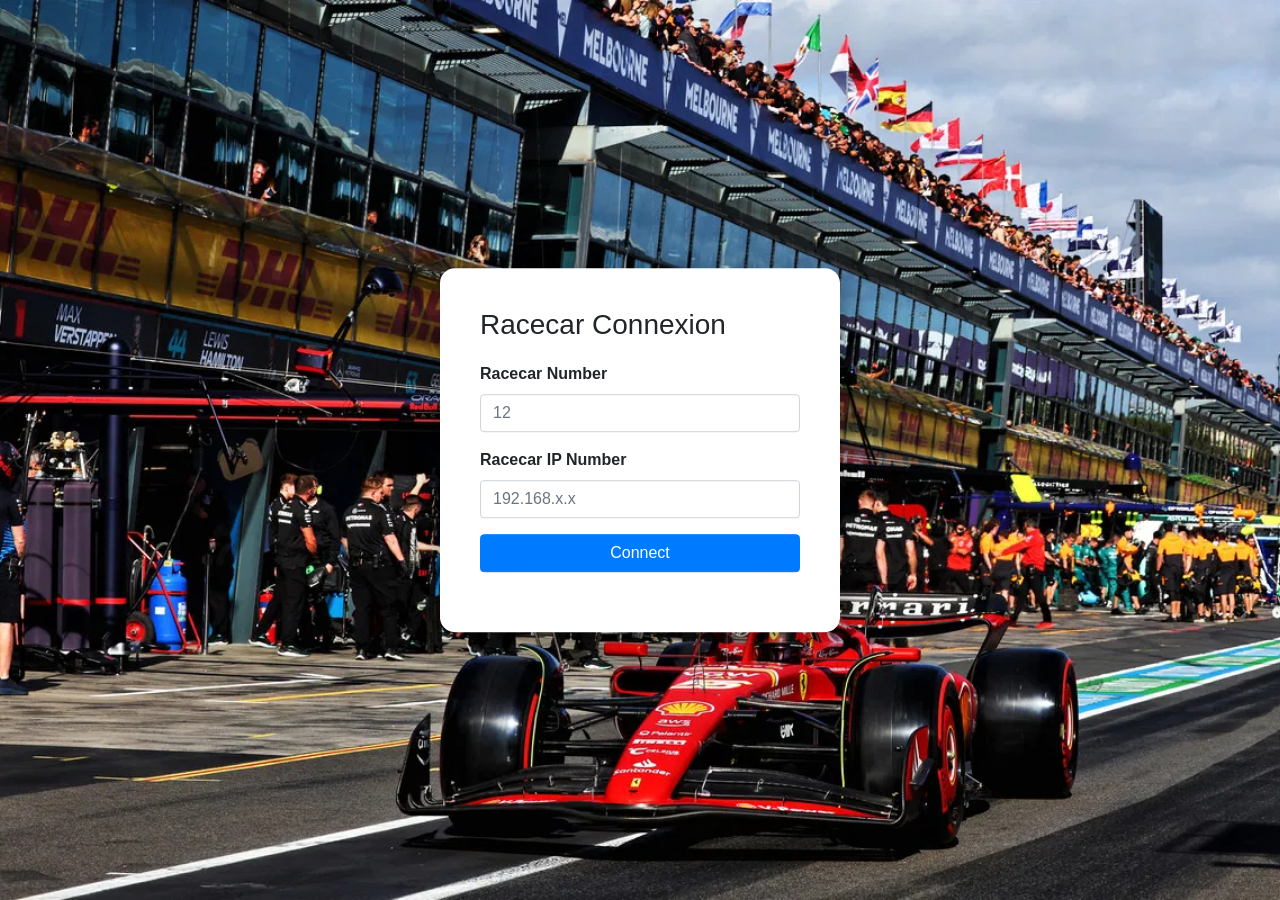
<file: racecar_web_interface/config.html>
<!DOCTYPE html>
<html lang="fr-CA">

<head>
    <!-- Required meta tags -->
    <meta charset="UTF-8">
    <meta name="viewport" content="width=device-width, initial-scale=1.0, shrink-to-fit=no">

    <!-- CSS -->
    <link rel="stylesheet" href="css/bootstrap.min.css">
    <link rel="stylesheet" href="css/dashboard.css">
    <link rel="stylesheet" href="css/config.css">

    <!-- JavaScript - Import Dependencies -->
    <!-- jQuery first, then Popper.js, then Bootstrap JS -->
    <script src="js/jquery-3.3.1.slim.min.js"></script>
    <script src="js/popper.min.js"></script>
    <script src="js/bootstrap.min.js"></script>
    <script src="js/virtualjoystick.js"></script>
    <script src="js/roslib.min.js"></script> <!-- rosbridge -->
    <script src="js/config.js"></script>

    <title>Racecar Configuration</title>
</head>

<body>
    <div class="login-container">
        <h2>Racecar Connexion</h2>

        <div class="form-group">
            <label>Racecar Number</label>
            <input type="text" id="usernameInput" class="form-control" placeholder="12">
        </div>

        <div class="form-group">
            <label>Racecar IP Number</label>
            <input type="text" id="ipAddressInput" class="form-control" placeholder="192.168.x.x">
        </div>

        <button id="connectButton" class="btn btn-primary btn-block">Connect</button>

        <!-- Zone d'état de connexion -->
        <div id="statusMessage" class="status"></div>
    </div>

    

    <!-- Script de connexion -->
    <script src="js/login.js"></script>
</body>
</html>
</file>
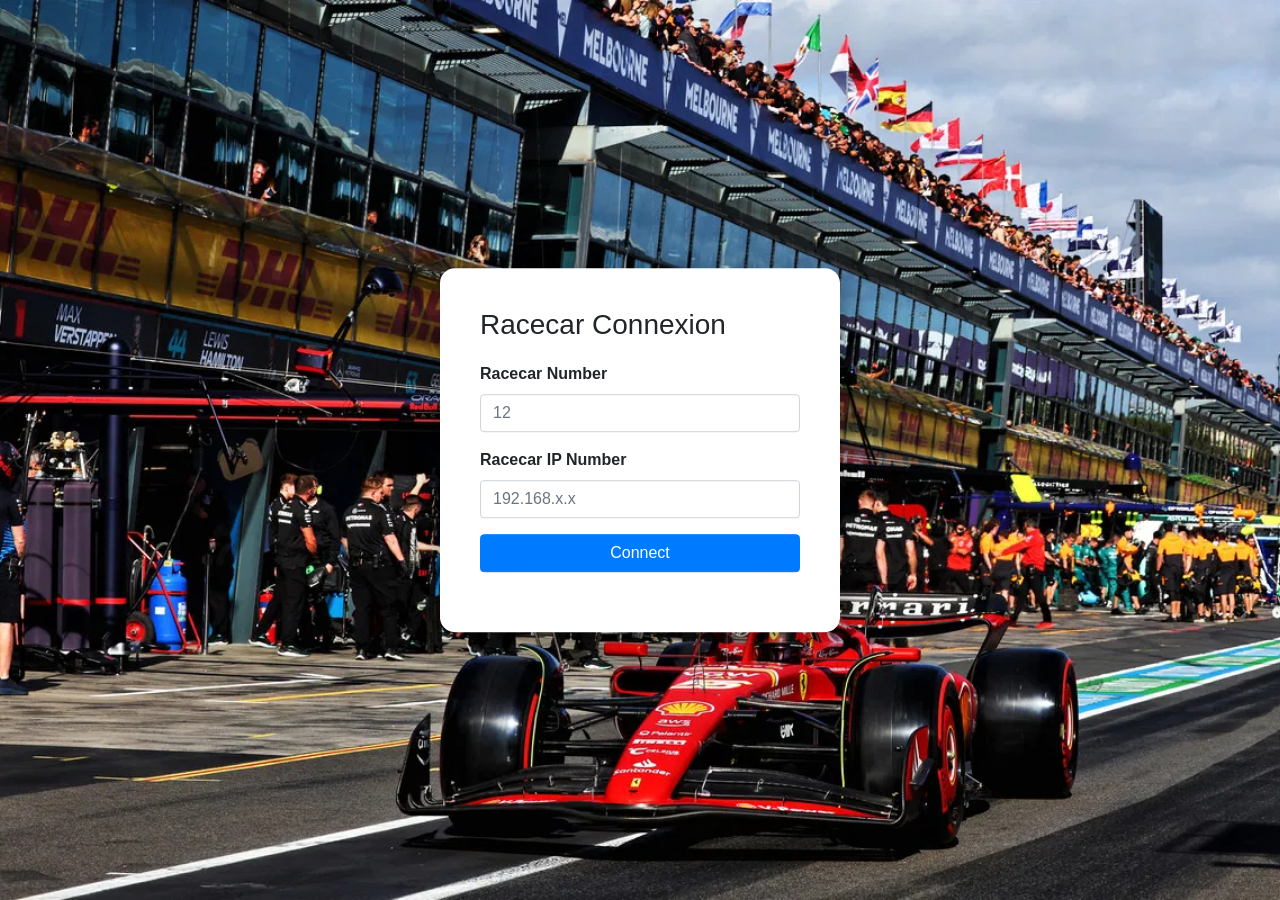
<file: racecar_web_interface/dashboard.html>
<!DOCTYPE html>
<html lang="fr-CA">

<head>
    <!-- Required meta tags -->
    <meta charset="UTF-8">
    <meta name="viewport" content="width=device-width, initial-scale=1.0, shrink-to-fit=no">

    <!-- CSS -->
    <link rel="stylesheet" href="css/bootstrap.min.css">
    <link rel="stylesheet" href="css/dashboard.css">

    <!-- JavaScript - Import Dependencies -->
    <!-- jQuery first, then Popper.js, then Bootstrap JS -->
    <script src="js/jquery-3.3.1.slim.min.js"></script>
    <script src="js/popper.min.js"></script>
    <script src="js/bootstrap.min.js"></script>
    <script src="js/virtualjoystick.js"></script>
    <script src="js/roslib.min.js"></script> <!-- rosbridge -->

    <title>Racecar Dashboard</title>
</head>

<body>

    <!-- Header -->
    <nav class="navbar navbar-dark bg-dark">
        <div class="container-fluid">
            <a href="#" id="navbar__logo">
      <img src="images/ferrari_logo.png" alt="Racecar Logo">
    </a>
            <span class="text-light" id="userInfo"></span>
            <span class="badge bg-secondary ms-3" id="connectionStatus">Déconnecté</span>
        </div>
    </nav>

    <!-- Main layout BEGIN-->
    <div class="container-fluid">
        <div class="row">
            <!-- Colonne de gauche : Status et Contrôle -->
            <div class="col-md-6 order-2 order-md-1">
                <h1 class="text-center section-title">Racecar Control</h1>

                <div class="control-container" style="width: 100%;">
                    <!-- Speed range slider -->
                    <input type="range" id="speed_range" name="volume" min="0" max="100"
                        style="width: 100%; margin-top: 5px;">

                    <!-- Arrow button grid -->
                    <div class="arrow-grid"
                        style="display: grid; grid-template-columns: repeat(3, 1fr); gap: 10px; margin-top: 15px;">
                        <button class="arrow-btn" id="arrow-up-left">↖</button>
                        <button class="arrow-btn" id="arrow-up">↑</button>
                        <button class="arrow-btn" id="arrow-up-right">↗</button>
                        <button class="arrow-btn" id="arrow-down-left">↙</button>
                        <button class="arrow-btn" id="arrow-down">↓</button>
                        <button class="arrow-btn" id="arrow-down-right">↘</button>
                    </div>

                    <button id="stop-button" style="width: 100%; margin-top: 20px; padding: 15px 0; font-size: 20px;
                       font-weight: bold; color: white; background-color: #d9534f;
                       border: none; border-radius: 8px; cursor: pointer;
                       transition: background-color 0.2s;">
                        STOP
                    </button>
                </div>
            </div>

            <!-- Colonne de droite : Flux vidéo -->
            <div class="col-md-6 order-1 order-md-2">
                <h1 class="text-center section-title">Camera Feed</h1>
                <div class="video-container">

                    <img id="videoStream" class="w-100" src="http://10.42.0.1:8080/stream?topic=/racecar/camera"
                        alt="Flux vidéo ROS">
                </div>
            </div>
        </div>
    </div>
    <!-- Main layout END-->

    <!-- Scripts -->
    <script type="text/javascript" src="js/dashboard.js"></script>
</body>

</html>
</file>
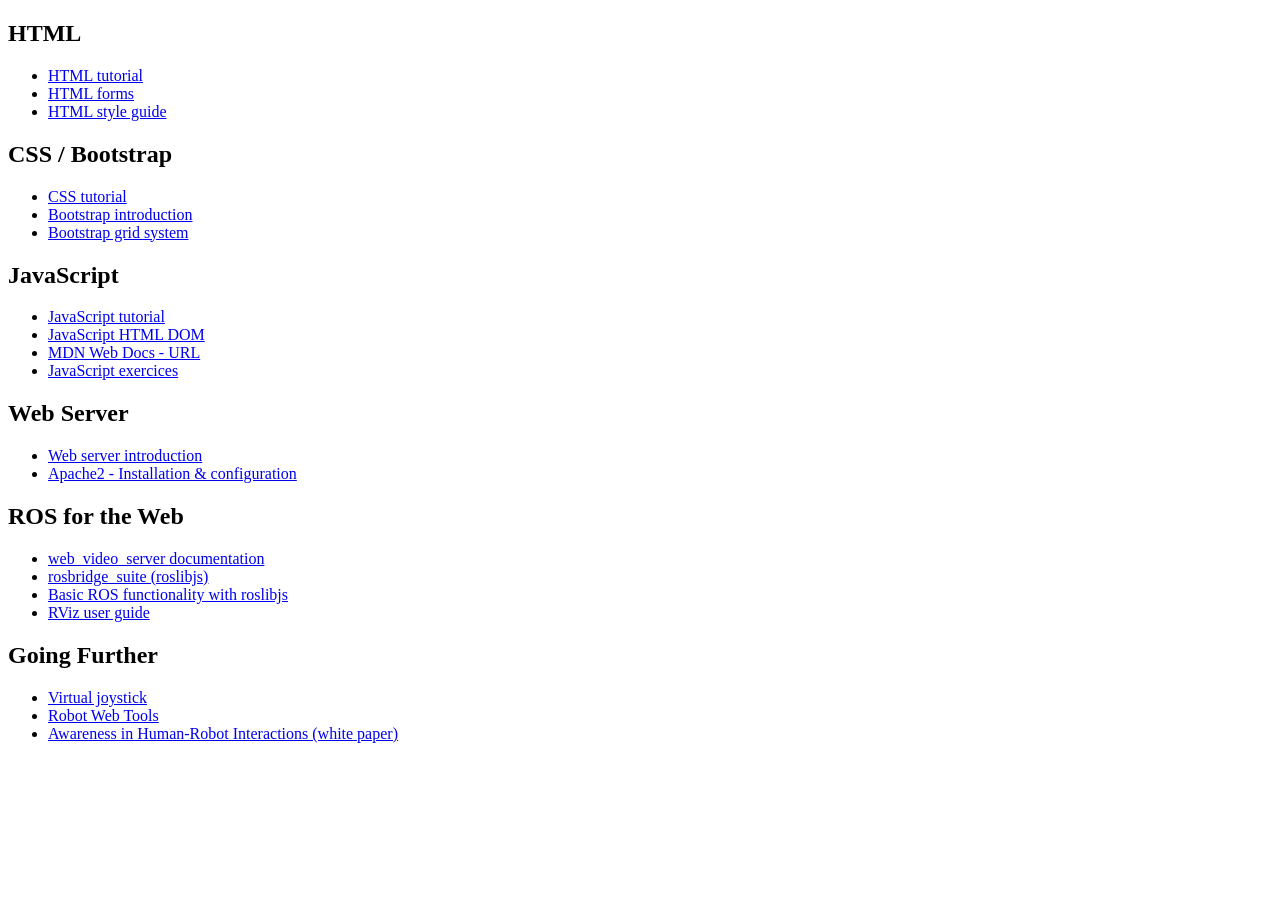
<file: racecar_web_interface/links.html>
<!DOCTYPE html>
<html lang="en">

<head>
    <meta charset="UTF-8">
    <meta name="viewport" content="width=device-width, initial-scale=1.0">
    <title>Links | GRO525</title>
</head>

<body>
    <p>
    <h2>HTML</h2>
    <ul>
        <li><a href="https://www.w3schools.com/html/default.asp">HTML tutorial</a></li>
        <li><a href="https://www.w3schools.com/html/html_forms.asp">HTML forms</a></li>
        <li><a href="https://www.w3schools.com/html/html5_syntax.asp">HTML style guide</a></li>
    </ul>
    </p>
    <p>
    <h2>CSS / Bootstrap</h2>
    <ul>
        <li><a href="https://www.w3schools.com/css/default.asp">CSS tutorial</a></li>
        <li><a href="https://getbootstrap.com/docs/4.0/getting-started/introduction/">Bootstrap introduction</a></li>
        <li><a href="https://getbootstrap.com/docs/4.0/layout/grid/">Bootstrap grid system</a></li>
    </ul>
    </p>
    <p>
    <h2>JavaScript</h2>
    <ul>
        <li><a href="https://www.w3schools.com/js/default.asp">JavaScript tutorial</a></li>
        <li><a href="https://www.w3schools.com/js/js_htmldom.asp">JavaScript HTML DOM</a></li>
        <li><a href="https://developer.mozilla.org/en-US/docs/Web/API/URL">MDN Web Docs - URL</a></li>
        <li><a href="https://www.w3schools.com/js/exercise_js.asp">JavaScript exercices</a></li>
    </ul>
    </p>
    <p>
    <h2>Web Server</h2>
    <ul>
        <li><a
                href="https://developer.mozilla.org/en-US/docs/Learn/Common_questions/Web_mechanics/What_is_a_web_server">Web
                server introduction</a></li>
        <li><a
                href="https://www.digitalocean.com/community/tutorials/how-to-install-the-apache-web-server-on-ubuntu-22-04">Apache2
                - Installation & configuration</a></li>
    </ul>
    </p>
    <p>
    <h2>ROS for the Web</h2>
    <ul>
        <li><a href="http://wiki.ros.org/web_video_server">web_video_server documentation</a></li>
        <li><a href="https://github.com/RobotWebTools/rosbridge_suite">rosbridge_suite (roslibjs)</a></li>
        <li><a href="http://wiki.ros.org/roslibjs/Tutorials/BasicRosFunctionality">Basic ROS functionality with
                roslibjs</a></li>
        <li><a href="https://docs.ros.org/en/jazzy/Tutorials/Intermediate/RViz/RViz-User-Guide/RViz-User-Guide.html">RViz
                user guide</a></li>
    </ul>
    </p>
    <p>
    <h2>Going Further</h2>
    <ul>
        <li><a href="https://github.com/jeromeetienne/virtualjoystick.js">Virtual joystick</a></li>
        <li><a href="https://robotwebtools.github.io/">Robot Web Tools</a></li>
        <li><a href="https://www.cs.uml.edu/~holly/papers/smc2003.pdf">Awareness in Human-Robot Interactions (white
                paper)</a></li>
    </ul>
    </p>

</body>

</html>
</file>
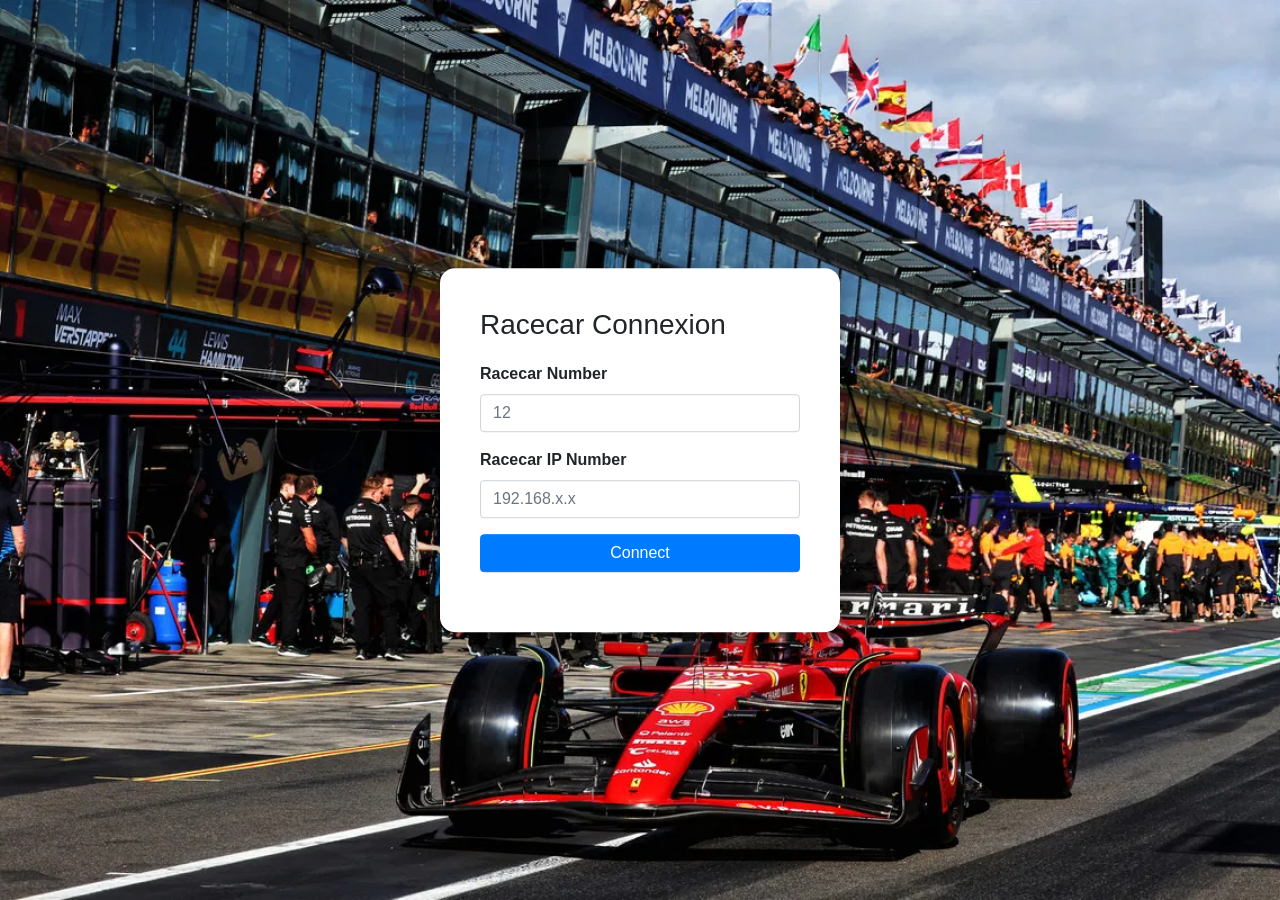
<file: racecar_web_interface/login.html>
<!DOCTYPE html>
<html lang="fr-CA">

<head>
    <!-- Required meta tags -->
    <meta charset="UTF-8">
    <meta name="viewport" content="width=device-width, initial-scale=1.0, shrink-to-fit=no">

    <!-- CSS -->
    <link rel="stylesheet" href="css/bootstrap.min.css">
    <link rel="stylesheet" href="css/dashboard.css">
    <link rel="stylesheet" href="css/config.css">

    <!-- JavaScript - Import Dependencies -->
    <!-- jQuery first, then Popper.js, then Bootstrap JS -->
    <script src="js/jquery-3.3.1.slim.min.js"></script>
    <script src="js/popper.min.js"></script>
    <script src="js/bootstrap.min.js"></script>
    <script src="js/virtualjoystick.js"></script>
    <script src="js/roslib.min.js"></script> <!-- rosbridge -->

    <title>Racecar Login</title>
</head>

<body>

    <!-- Main layout BEGIN-->
     <div class="login-container">
        <h2>Racecar Connexion</h2>

        <!-- IMPORTANT: Restored form for JS -->
        <form id="loginForm">

            <div class="form-group">
                <label>Racecar Number</label>
                <!-- FIXED ID -->
                <input type="text" id="username" class="form-control" placeholder="12">
            </div>

            <div class="form-group">
                <label>Racecar IP Number</label>
                <!-- FIXED ID -->
                <input type="text" id="ipAddress" class="form-control" placeholder="192.168.x.x">
            </div>

            <!-- FIXED ID on button -->
            <button id="connectBtn" type="submit" class="btn btn-primary btn-block">Connect</button>

        </form>

        <!-- Connection status area -->
        <div id="statusMessage" class="status"></div>
    </div>
    <!-- Main layout END-->

    <!-- vvv Use this file for your scripts vvv-->
    <script type="text/javascript" src="js/login.js"></script>
</body>

</html>
</file>
<file: racecar_web_interface/css/dashboard.css>
html,
body {
  font-size: 100%;
  font-family: Helvetica;
  height: 100%;
}

/*
 * Sidebar
 */

.sidebar {
  position: fixed;
  top: 0;
  bottom: 0;
  left: 0;
  /* Behind the navbar */
  z-index: 100;
  /* Height of navbar */
  padding: 48px 0 0;
  box-shadow: inset -1px 0 0 rgba(0, 0, 0, .1);
}

.sidebar-sticky {
  position: relative;
  top: 0;
  height: calc(100vh - 48px);
  padding-top: .5rem;
  overflow-x: hidden;
  /* Scrollable contents if viewport is shorter than content. */
  overflow-y: auto;
}

@supports ((position: -webkit-sticky) or (position: sticky)) {
  .sidebar-sticky {
    position: -webkit-sticky;
    position: sticky;
  }
}

.sidebar .nav-link {
  font-weight: 500;
  color: #333;
}

.sidebar .nav-link.active {
  color: #007bff;
}

.sidebar-heading {
  font-size: .75rem;
  text-transform: uppercase;
}

/*
 * Content
 */

[role="main"] {
  /* Space for fixed navbar */
  padding-top: 133px;
}

@media (min-width: 768px) {
  [role="main"] {
    /* Space for fixed navbar */
    padding-top: 48px;
  }
}

/*
 * Navbar
 */

.navbar-brand {
  padding-top: .75rem;
  padding-bottom: .75rem;
  font-size: 1rem;
  background-color: rgba(0, 0, 0, .25);
  box-shadow: inset -1px 0 0 rgba(0, 0, 0, .25);
}

.navbar .form-control {
  padding: .75rem 1rem;
  border-width: 0;
  border-radius: 0;
}

#navbar__logo img {
  height: 50px;  
  width: auto;
  display: block;
}

.form-control-dark {
  color: #fff;
  background-color: rgba(255, 255, 255, .1);
  border-color: rgba(255, 255, 255, .1);
}

.form-control-dark:focus {
  border-color: transparent;
  box-shadow: 0 0 0 3px rgba(255, 255, 255, .25);
}

.arrow-btn {
  font-size: 24px;
  padding: 10px;
  border-radius: 8px;
  border: 1px solid #ccc;
  background-color: #f0f0f0;
  cursor: pointer;
  transition: background-color 0.2s;
}

.arrow-btn:hover {
  background-color: #d9d9d9;
}

.arrow-btn:active {
  background-color: #bfbfbf;
}

#speed_range {
  accent-color: #007bff;
  height: 6px;
  border-radius: 4px;
}

.section-title {
    font-family: Helvetica, Arial, sans-serif;  
    font-size: 24px;    
    font-weight: bold;
    color: black;    
       
}
</file>
<file: racecar_web_interface/css/config.css>
body {
    height: 100vh;
    margin: 0;
    font-family: Helvetica, Arial, sans-serif;
    background-color: #f5f5f5;
    display: flex;
    justify-content: center;
    align-items: center;
}

.login-container {
    background: rgba(255, 255, 255, 1);
    padding: 40px;
    width: 400px;
    border-radius: 15px;
    text-align: left;
    position: absolute;
    top: 50%;
    left: 50%;
    transform: translate(-50%, -50%);
    box-shadow: 0 8px 30px rgba(0, 0, 0, 0.4);
}

.login-container h2 {
    font-size: 28px;
    margin-bottom: 20px;
}

.form-group label {
    font-size: 16px;
    font-weight: bold;
}

.form-control {
    font-size: 16px;
    padding: 12px;
}


.status {
    margin-top: 20px;
    font-weight: bold;
}

.status.success {
    color: green;
}

.status.error {
    color: red;
}

body {
    background-image: url("../images/ferrari_background.webp");  /* Your image */
    background-size: cover;       /* Ensures full-screen coverage without stretch */
    background-position: center;  /* Keeps main content visible */
    background-repeat: no-repeat; /* No duplicate tiles */
    background-attachment: fixed; /* Keeps background stable on scroll */
    font-family: Arial, sans-serif;
}
</file>
